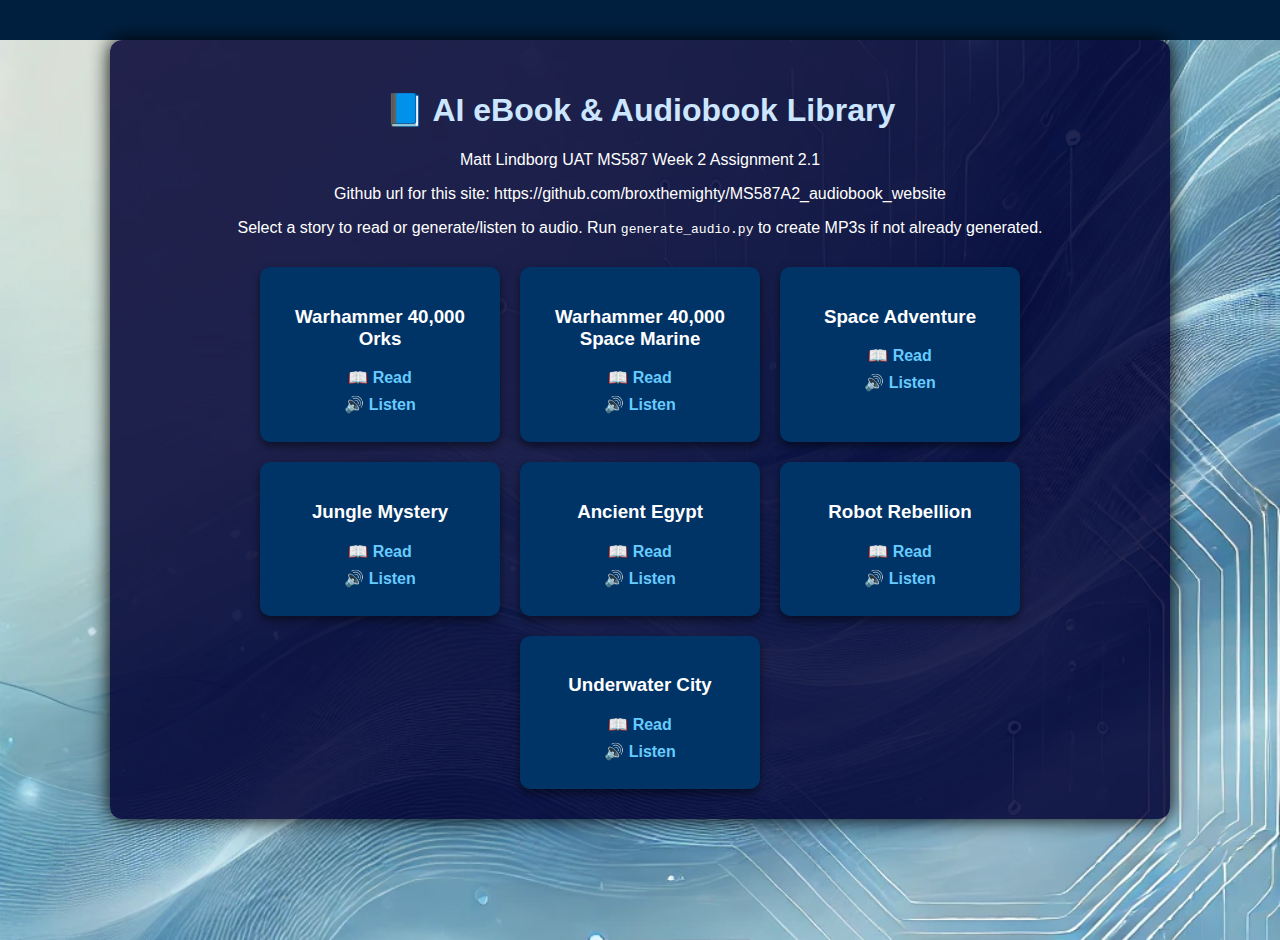
<file: index.html>
<!-- ===============================================
     Matt Lindborg
     UAT MS587 Week 1 Assignment 2.1
     AI eBook & Audiobook Library - Static Homepage
     Purpose: Lists all eBooks with links to read, generate audio, or listen
     Notes:
     - Fixed background from 'images/back.jpg'
     - Each book links to read and listen pages
     - Audio must be generated first using generate_audio.py
     =============================================== -->
<!DOCTYPE html>
<html lang="en">
<head>
    <meta charset="UTF-8">
    <title>AI eBook Library</title>
    <link rel="stylesheet" href="static/styles.css">
    <style>
        body {
            background: url("static/images/back.jpg") no-repeat center center fixed;
            background-size: cover;
        }
    </style>
</head>
<body>
    <div class="container">
        <h1>📘 AI eBook & Audiobook Library</h1>
        <p>Matt Lindborg UAT MS587 Week 2 Assignment 2.1</p>
        <p>Github url for this site: https://github.com/broxthemighty/MS587A2_audiobook_website</p>
        <p>Select a story to read or generate/listen to audio. Run <code>generate_audio.py</code> to create MP3s if not already generated.</p>
        <div class="book-list">
            <!-- List of eBooks in the static library -->
            <div class="book-card">
                <h3>Warhammer 40,000 Orks</h3>
                <div class="actions">
                    <a href="read_book.html?file=warhammer_40,000_orks.txt">📖 Read</a>
                    <a href="audio_player.html?file=warhammer_40,000_orks.mp3">🔊 Listen</a>
                </div>
            </div>
            <div class="book-card">
                <h3>Warhammer 40,000 Space Marine</h3>
                <div class="actions">
                    <a href="read_book.html?file=warhammer_40,000_space_marine.txt">📖 Read</a>
                    <a href="audio_player.html?file=warhammer_40,000_space_marine.mp3">🔊 Listen</a>
                </div>
            </div>
            <div class="book-card">
                <h3>Space Adventure</h3>
                <div class="actions">
                    <a href="read_book.html?file=book1_space_adventure.txt">📖 Read</a>
                    <a href="audio_player.html?file=book1_space_adventure.mp3">🔊 Listen</a>
                </div>
            </div>
            <div class="book-card">
                <h3>Jungle Mystery</h3>
                <div class="actions">
                    <a href="read_book.html?file=book2_jungle_mystery.txt">📖 Read</a>
                    <a href="audio_player.html?file=book2_jungle_mystery.mp3">🔊 Listen</a>
                </div>
            </div>
            <div class="book-card">
                <h3>Ancient Egypt</h3>
                <div class="actions">
                    <a href="read_book.html?file=book3_ancient_egypt.txt">📖 Read</a>
                    <a href="audio_player.html?file=book3_ancient_egypt.mp3">🔊 Listen</a>
                </div>
            </div>
            <div class="book-card">
                <h3>Robot Rebellion</h3>
                <div class="actions">
                    <a href="read_book.html?file=book4_robot_rebellion.txt">📖 Read</a>
                    <a href="audio_player.html?file=book4_robot_rebellion.mp3">🔊 Listen</a>
                </div>
            </div>
            <div class="book-card">
                <h3>Underwater City</h3>
                <div class="actions">
                    <a href="read_book.html?file=book5_underwater_city.txt">📖 Read</a>
                    <a href="audio_player.html?file=book5_underwater_city.mp3">🔊 Listen</a>
                </div>
            </div>
        </div>
    </div>
</body>
</html>
</file>
<file: static/styles.css>
/* ===============================================
   AI eBook Library - Stylesheet
   =============================================== */

html, body {
    margin: 0;
    padding: 0;
    height: 100%;
    font-family: 'Segoe UI', sans-serif;
    background: #001f3f;
    color: #ffffff;
    text-align: center;
}

.container {
    background: rgba(0, 0, 50, 0.85);
    margin: 40px auto;
    padding: 30px;
    width: 80%;
    max-width: 1000px;
    border-radius: 12px;
    box-shadow: 0 0 20px #000;
}

h1, h2 {
    color: #cce6ff;
}

.book-list {
    display: flex;
    flex-wrap: wrap;
    justify-content: center;
    gap: 20px;
    margin-top: 30px;
}

.book-card {
    background-color: #003366;
    border-radius: 10px;
    padding: 20px;
    width: 200px;
    box-shadow: 0 4px 8px rgba(0,0,0,0.5);
}

.actions a {
    display: block;
    margin: 8px 0;
    color: #66ccff;
    font-weight: bold;
    text-decoration: none;
    transition: color 0.3s;
}

.actions a:hover,
.back-link:hover {
    color: #ffffff;
}

.book-content {
    background-color: rgba(0, 0, 80, 0.7);
    padding: 20px;
    border-radius: 10px;
    text-align: left;
    max-height: 60vh;
    overflow-y: auto;
    box-shadow: 0 0 12px rgba(0,0,0,0.3);
    white-space: pre-wrap;
    word-wrap: break-word;
    color: #e0f7ff;
}

.book-content pre {
    font-family: 'Courier New', monospace;
    font-size: 1rem;
    line-height: 1.6;
    white-space: pre-wrap;     
    word-break: break-word;    
    overflow-wrap: break-word; 
    overflow-x: hidden;        
}

.back-link {
    color: #66ccff;
    font-weight: bold;
    font-size: 1.1em;
    text-decoration: none;
    display: inline-block;
    margin-top: 20px;
}
</file>
